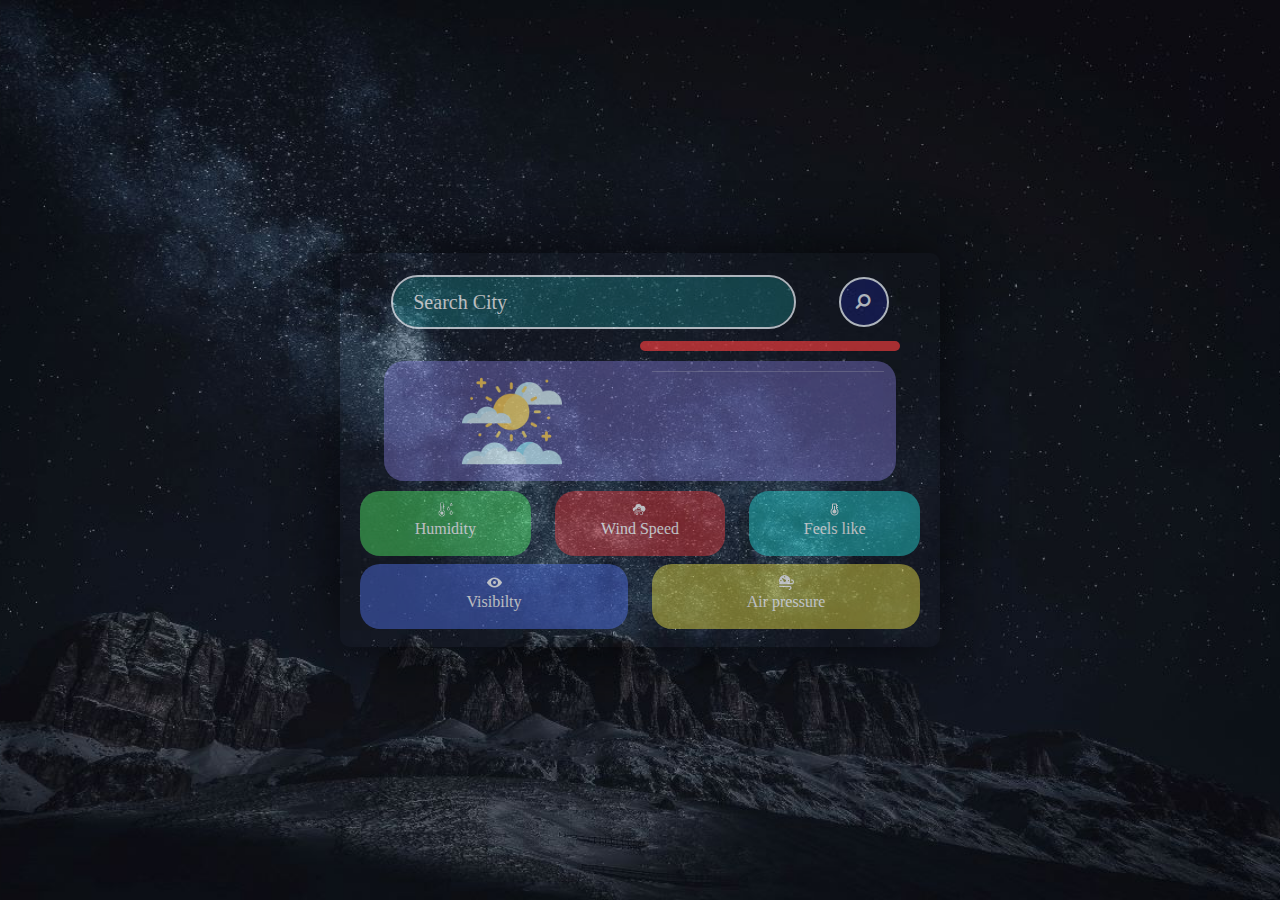
<file: portfolio/weather-webapp/index.html>
<!DOCTYPE html>
<html lang="en">

<head>
    <meta charset="UTF-8">
    <meta name="viewport" content="width=device-width, initial-scale=1.0">
    <title>Document</title>
    <link rel="stylesheet" href="style.css">
    <link rel="stylesheet" href="https://cdn.jsdelivr.net/npm/bootstrap@5.3.2/dist/css/bootstrap.min.css">
    <link rel='stylesheet' href='https://cdnjs.cloudflare.com/ajax/libs/font-awesome/4.7.0/css/font-awesome.min.css'>
</head>

<body>
    <div class="container-fluid">
        <div class="weather-card">
            <div class="search-card">
                <input type="text" id="search-box" class="form-control" placeholder="Search City" required>
                <button type="button" id="search-btn" class="search-btn"><span class="fa fa-search"></span></button>
            </div>
            <div class="msg row">
                <span class="col-6 message"></span>
                <span class="col-6 date"></span>
            </div>

            <div class="weather-card-details">
                <div class="card-box row mx-1 mx-sm-4">
                    <div class="col-6 weather-img">
                        <img src="imgs/clear-sky.png" class="weather-icon" width="100px" height="100px"
                            alt="weather-image">
                    </div>
                    <div class="col-6 ">
                        <div class="degree-box">
                            <h1 class="temp"></h1>
                            <hr>
                        </div>
                        <h1 class="city mt-2"></h1>
                    </div>
                </div>

                <div class="weather-details row mt-1">
                    <div class="col-6 col-sm-4 details-box">
                        <div class="box b-1">
                            <img src="imgs/icons8-humidity-50.png" height="25px" alt="">
                            <p>Humidity</p>
                            <h6><span class="humidity"></span></h6>
                        </div>
                    </div>
                    <div class="col-6 col-sm-4 details-box">
                        <div class="box b-2">
                            <img src="imgs/icons8-windy-weather-50.png" height="25px" alt="">
                            <p>Wind Speed</p>
                            <h6><span class="windspeed"></span></h6>
                        </div>
                    </div>

                    <div class="col-6 col-sm-4 details-box">
                        <div class="box b-3">
                            <img src="imgs/icons8-temperature-30.png" height="25px" alt="">
                            <p>Feels like</p>
                            <h6><span class="feelslike"></span></h6>
                        </div>
                    </div>

                    <div class="col-6 col-sm-6 details-box">
                        <div class="box b-4">
                            <img src="imgs/icons8-eye-30.png" height="25px" alt="">
                            <p>Visibilty</p>
                            <h6><span class="visibility"></span></h6>
                        </div>
                    </div>
                    <div class="col-12 col-sm-6 details-box">
                        <div class="box b-5">
                            <img src="imgs/icons8-air-instrumentation-24.png" height="25px" alt="">
                            <p>Air pressure</p>
                            <h6><span class="pressure"></span></h6>
                        </div>
                    </div>

                </div>
            </div>
        </div>
    </div>
</body>
<script src="script.js"></script>

</html>
</file>
<file: portfolio/weather-webapp/style.css>
* {
  margin: 0;
  padding: 0;
  box-sizing: border-box;
  font-family: "Times New Roman", Times, serif, "Helvetica Neue", sans-serif;
  box-shadow: none !important;
  outline: none;
}
html,
body {
  height: 100vh;
  width: 100vw;
}
.container-fluid {
  background: url(imgs/weather.jpg), black;
  background-size: cover;
  background-position: center;
  margin: 0;
  padding: 0;
  width: 100%;
  height: 100%;
  display: flex;
  justify-content: center;
  align-items: center;
}
.weather-card {
  box-shadow: 0px 0px 60px rgb(0, 0, 0) !important;
  backdrop-filter: blur(100%);
  width: 100%;
  max-width: 600px;
  border-radius: 10px;
  padding: 10px 20px;
  opacity: 0;
  transition: all 900ms;
}
.search-card {
  display: flex;
  justify-content: space-around;
  align-items: center;
  flex-direction: row;
  padding: 12px 10px;
  border-radius: 20px;
}
.search-card input {
  width: 75%;
  font-size: 20px;
  padding: 10px 5px 10px 20px;
  border-radius: 30px;
  color: aliceblue !important;
  border: 2px solid aliceblue;
  background-color: rgba(38, 232, 229, 0.3);
}
::placeholder {
  color: white !important;
}
.search-card .search-btn {
  border: 2px solid aliceblue;
  color: aliceblue;
  border-radius: 50%;
  width: 50px;
  height: 50px;
  background-color: rgba(38, 51, 232, 0.3);
}
.search-card .search-btn span {
  transform: rotate(450deg);
  transition: all 600ms;
}
.search-card input:focus {
  background-color: rgba(7, 68, 67, 0.3);
}
.search-card input:valid ~ .search-btn span,
.search-card input:focus ~ .search-btn span,
.search-card .search-btn:hover span {
  transform: rotate(0deg);
  font-weight: bolder;
  color: aliceblue;
}
.weather-card .msg {
  margin: 0px 20px;
}
.weather-card .msg .message {
  text-align: center;
  margin: 0;
  font-size: large;
  visibility: hidden;
  background-color:rgba(105, 104, 104, 0.9) !important;
  border-radius: 20px;
}
.weather-card .msg .date {
  text-align: center;
  color: white !important;
  background-color:rgba(255, 62, 62, 0.9) !important;
  padding: 5px !important;
  border-radius: 20px;
  font-size: 15px;
}
.weather-card-details {
  margin-top: 10px !important;
  text-align: center;
  color: white;
}
.weather-card-details .card-box {
  margin-top: 10px !important;
  margin-bottom: 10px !important;
  background-color: rgba(156, 143, 255, 0.5);
  padding: 10px 0px;
  border-radius: 20px;
  overflow: hidden;
}
.weather-card-details .degree-box {
  margin: 0;
  padding: 0;
}
.weather-card-details .degree-box .temp {
  font-size: 40px;
  margin: 0;
}
.weather-card-details .degree-box hr {
  color: white !important;
  margin: 0px;
  padding: 0;
}
.weather-card-details .city {
  margin: 0;
  font-size: 20px;
  overflow-x: scroll;
}
::-webkit-scrollbar {
  display: none;
}

.weather-card-details .weather-img {
  display: flex;
  justify-content: center;
  align-items: center;
}
.weather-details .details-box .box {
  border-radius: 20px;
}
.weather-details .details-box .b-1 {
  background-color: rgba(85, 255, 108, 0.6);
}
.weather-details .details-box .b-2 {
  background-color: rgba(255, 62, 62, 0.6);
}
.weather-details .details-box .b-3 {
  background-color: rgba(38, 232, 229, 0.6);
}
.weather-details .details-box .b-4 {
  background-color: rgba(88, 124, 255, 0.6);
}
.weather-details .details-box .b-5 {
  background-color: rgba(255, 243, 71, 0.6);
}
.weather-details .details-box p {
  margin: 0;
  padding: 0;
}
.weather-details .details-box img {
  padding-top: 10px;
}
.weather-details .details-box h6 {
  padding-bottom: 15px;
}
</file>
